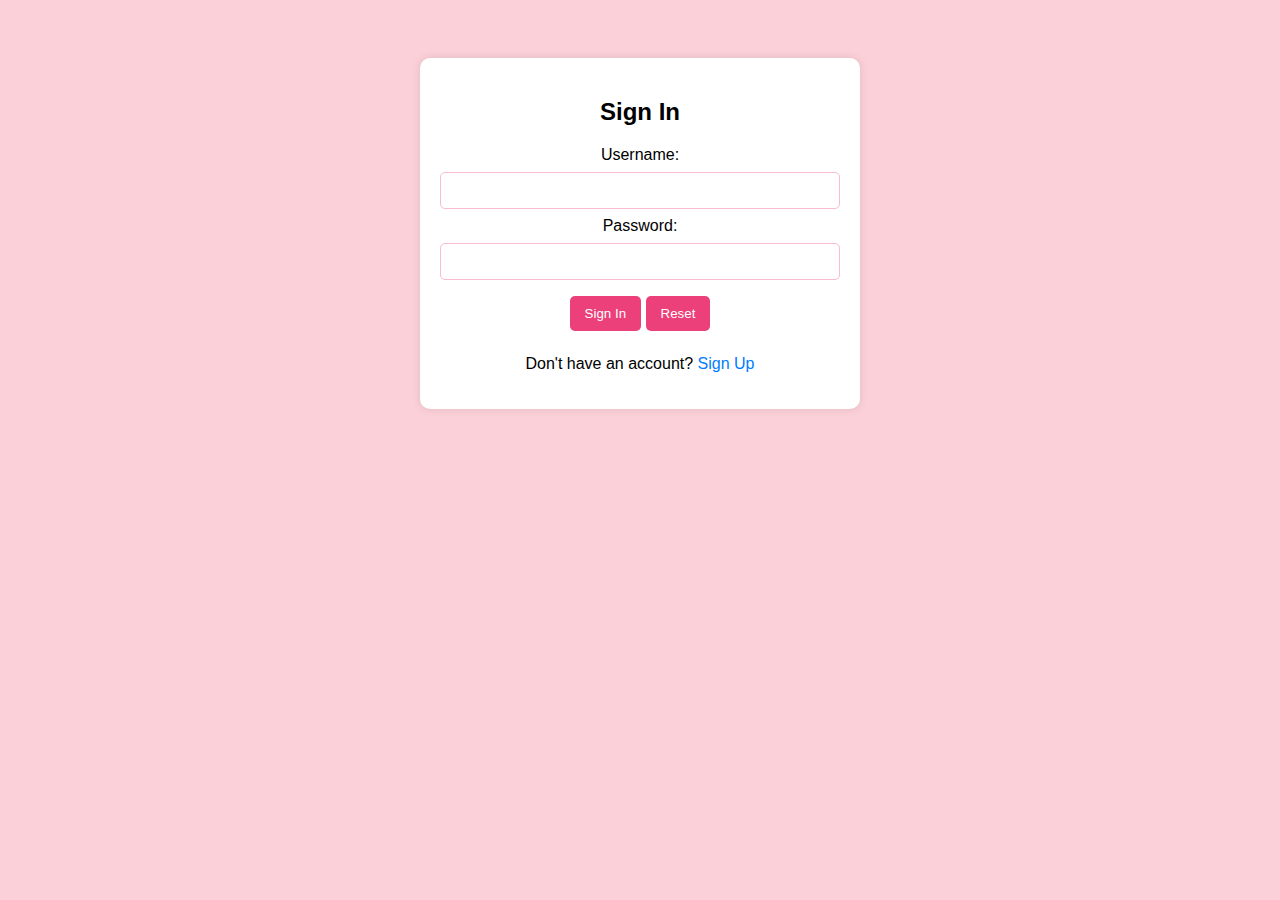
<file: index.html>
<!DOCTYPE html>
<html lang="en">
<head>
    <meta charset="UTF-8">
    <meta name="viewport" content="width=device-width, initial-scale=1.0">
    <title>Sign In</title>
    <style>
               body {
            font-family: Arial, sans-serif;
            background-color: #fbd0d8; 
            text-align: center;
            padding: 50px;
        }

        .login-container {
            max-width: 400px;
            margin: auto;
            background-color: #fff;
            padding: 20px;
            border-radius: 10px;
            box-shadow: 0 0 10px rgba(0, 0, 0, 0.1);
        }

        input {
            width: 100%;
            padding: 10px;
            margin: 8px 0;
            display: inline-block;
            border: 1px solid #f8bbd0; 
            box-sizing: border-box;
            border-radius: 5px;
        }

        button {
            background-color: #ec407a; 
            color: white;
            padding: 10px 15px;
            margin: 8px 0;
            border: none;
            border-radius: 5px;
            cursor: pointer;
        }

        button:hover {
            background-color: #d81b60;
        }

        a {
            text-decoration: none;
            color: #007BFF; 
        }

        .error-message {
            color: red;
            margin-top: 10px;
        }
    </style>
</head>
<body>

    <div class="login-container">
        <h2>Sign In</h2>
        <form id="signInForm" onsubmit="return validateForm()">
            <label for="username">Username:</label>
            <input type="text" id="username" name="username" required />

            <label for="password">Password:</label>
            <input type="password" id="password" name="password" required />

            <button type="submit">Sign In</button>
            <button type="reset">Reset</button>

            <p>
                Don't have an account?
                <a href="https://farishamuhammad.github.io/farisha-website/signUp.html">Sign Up</a>
            </p>

            <div id="errorMessage" class="error-message"></div>
        </form> 
    </div>

    <script>
        function validateForm() {
            var username = document.getElementById("username").value;
            var password = document.getElementById("password").value;

            if (username === "" || password === "") {
                document.getElementById("errorMessage").innerHTML = "Please fill in all fields.";
                return false;
            } else {
                // Redirect to the specified link
                window.location.href = "https://farishamuhammad.github.io/farisha-website/HP.html";
                return false; // Prevents the form from submitting (you can remove this line if you want the form to submit)
            }
        }
    </script>

</body>
</html>
</file>
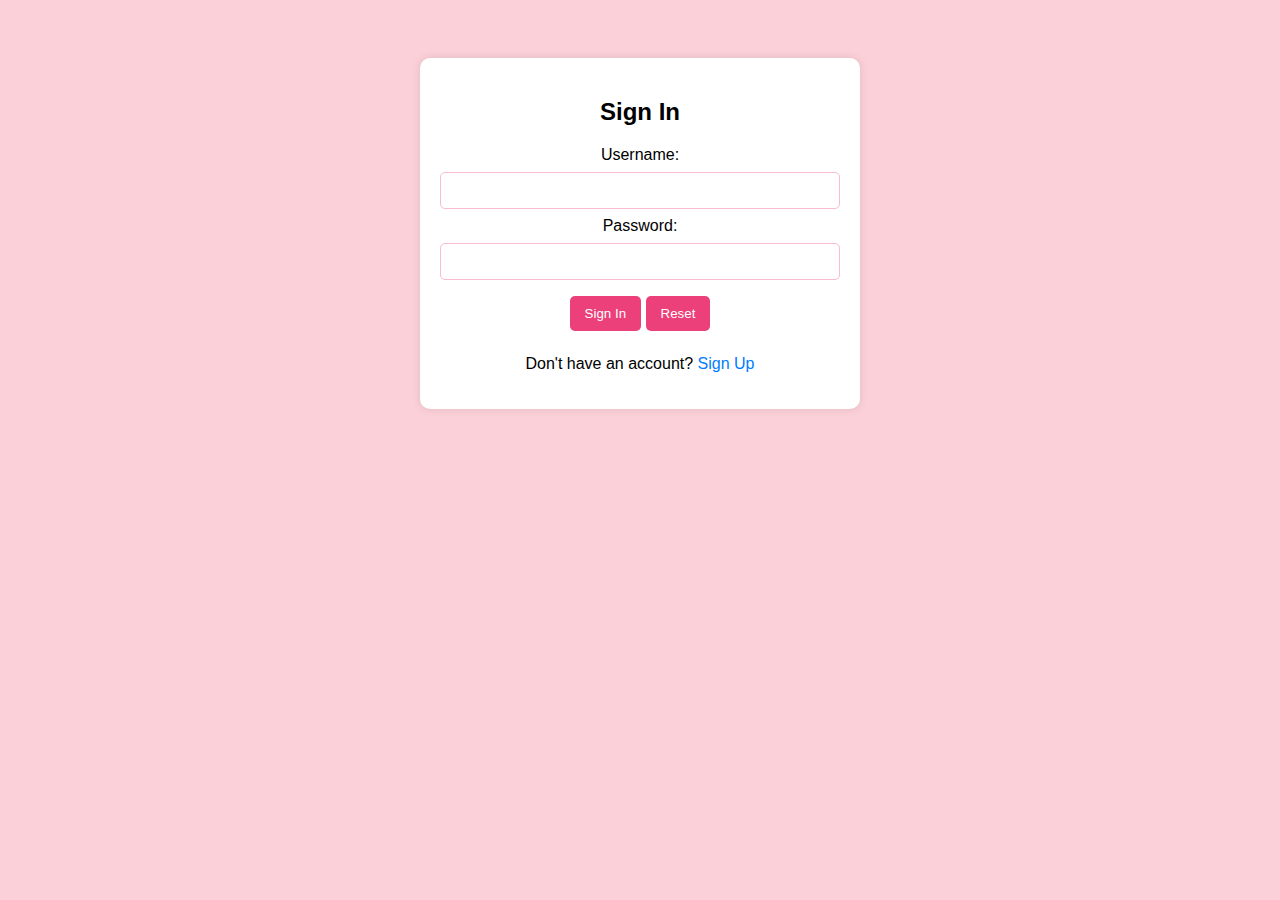
<file: signIn.html>
<!DOCTYPE html>
<html lang="en">
<head>
    <meta charset="UTF-8">
    <meta name="viewport" content="width=device-width, initial-scale=1.0">
    <title>Sign In</title>
    <style>
        body {
            font-family: Arial, sans-serif;
            background-color: #fbd0d8; 
            text-align: center;
            padding: 50px;
        }

        .login-container {
            max-width: 400px;
            margin: auto;
            background-color: #fff;
            padding: 20px;
            border-radius: 10px;
            box-shadow: 0 0 10px rgba(0, 0, 0, 0.1);
        }

        input {
            width: 100%;
            padding: 10px;
            margin: 8px 0;
            display: inline-block;
            border: 1px solid #f8bbd0; 
            box-sizing: border-box;
            border-radius: 5px;
        }

        button {
            background-color: #ec407a; 
            color: white;
            padding: 10px 15px;
            margin: 8px 0;
            border: none;
            border-radius: 5px;
            cursor: pointer;
        }

        button:hover {
            background-color: #d81b60;
        }

        a {
            text-decoration: none;
            color: #007BFF; 
        }
    </style>
</head>
<body>

    <div class="login-container">
        <h2>Sign In</h2>
        <form action="#" method="post">
            <label for="username">Username:</label>
            <input type="text" id="username" name="username" required>

            <label for="password">Password:</label>
            <input type="password" id="password" name="password" required>

            <button type="submit" formaction="HP.html">Sign In</button>
            <button type="reset">Reset</button>

            <p>Don't have an account? <a href="signUp.html">Sign Up</a></p>
        </form>
    </div>

</body>
</html>
</file>
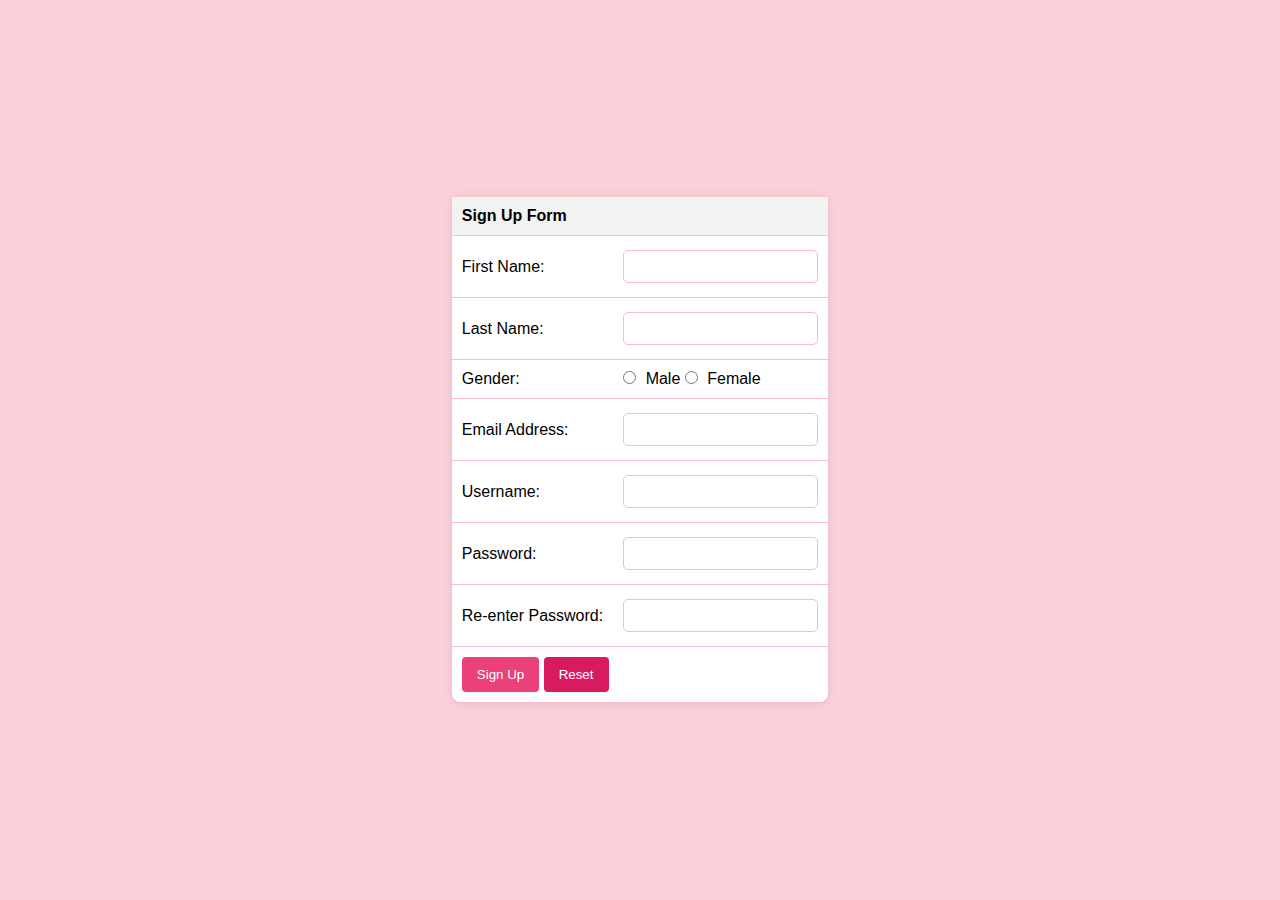
<file: signUp.html>
<!DOCTYPE html>
<html lang="en">
<head>
  <meta charset="UTF-8">
  <meta name="viewport" content="width=device-width, initial-scale=1.0">
  <title>Sign Up Form</title>
  <style>
    body {
      font-family: Arial, sans-serif;
      background-color: #fbd0d8; 
      margin: 0;
      padding: 0;
      display: flex;
      align-items: center;
      justify-content: center;
      min-height: 100vh;
    }

    table {
      width: 100%;
      max-width: 400px;
      margin: 20px auto;
      border-collapse: collapse;
      background-color: #fff; 
      box-shadow: 0 0 10px rgba(0, 0, 0, 0.1);
      border-radius: 10px;
    }

    th, td {
      padding: 10px;
      text-align: left;
      border-bottom: 1px solid #f8bbd0; 
    }

    th {
      background-color: #f2f2f2;
    }

    input[type="text"], input[type="email"], input[type="password"] {
      width: 100%;
      padding: 8px;
      margin: 4px 0;
      display: inline-block;
      border: 1px solid #f8bbd0; 
      box-sizing: border-box;
      border-radius: 5px;
    }

    input[type="radio"] {
      margin: 0 5px 0 0;
    }

    button {
      background-color: #ec407a; 
      color: white;
      padding: 10px 15px;
      border: none;
      border-radius: 4px;
      cursor: pointer;
    }

    button[type="reset"] {
      background-color: #d81b60; 
    }  </style>
</head>
<body>

<form onsubmit="return validateForm()" onreset="focusFirstField()">
    <table>
        <tr>
            <th colspan="2">Sign Up Form</th>
        </tr>
        <tr>
            <td>First Name:</td>
            <td><input type="text" name="first_name" required /></td>
        </tr>
        <tr>
            <td>Last Name:</td>
            <td><input type="text" name="last_name" required /></td>
        </tr>
        <tr>
            <td>Gender:</td>
            <td>
                <input type="radio" name="gender" value="male" /> Male
                <input type="radio" name="gender" value="female" /> Female
            </td>
        </tr>
        <tr>
            <td>Email Address:</td>
            <td><input type="email" name="email" required /></td>
        </tr>
        <tr>
            <td>Username:</td>
            <td><input type="text" name="username" required /></td>
        </tr>
        <tr>
            <td>Password:</td>
            <td><input type="password" name="password" required /></td>
        </tr>
        <tr>
            <td>Re-enter Password:</td>
            <td><input type="password" name="re_password" required /></td>
        </tr>
        <tr>
            <td colspan="2">
                <button type="submit">Sign Up</button>
                <button type="reset">Reset</button>
            </td>
        </tr>
    </table>
</form>

<script>
    function validateForm() {
        var requiredFields = document.querySelectorAll('[required]');
        for (var i = 0; i < requiredFields.length; i++) {
            if (!requiredFields[i].value.trim()) {
                alert('Please fill in all required fields.');
                return false;
            }
        }
        showNotification();
        return false;
    }

    function showNotification() {
        alert('Thank You! Sign up was successful!');
        window.location.href = 'https://farishamuhammad.github.io/farisha-website/index.html';
    }

    function focusFirstField() {
        // Set focus to the first text input element after resetting the form
        document.getElementsByName('first_name')[0].focus();
    }
</script>

</body>
</html>
</file>
